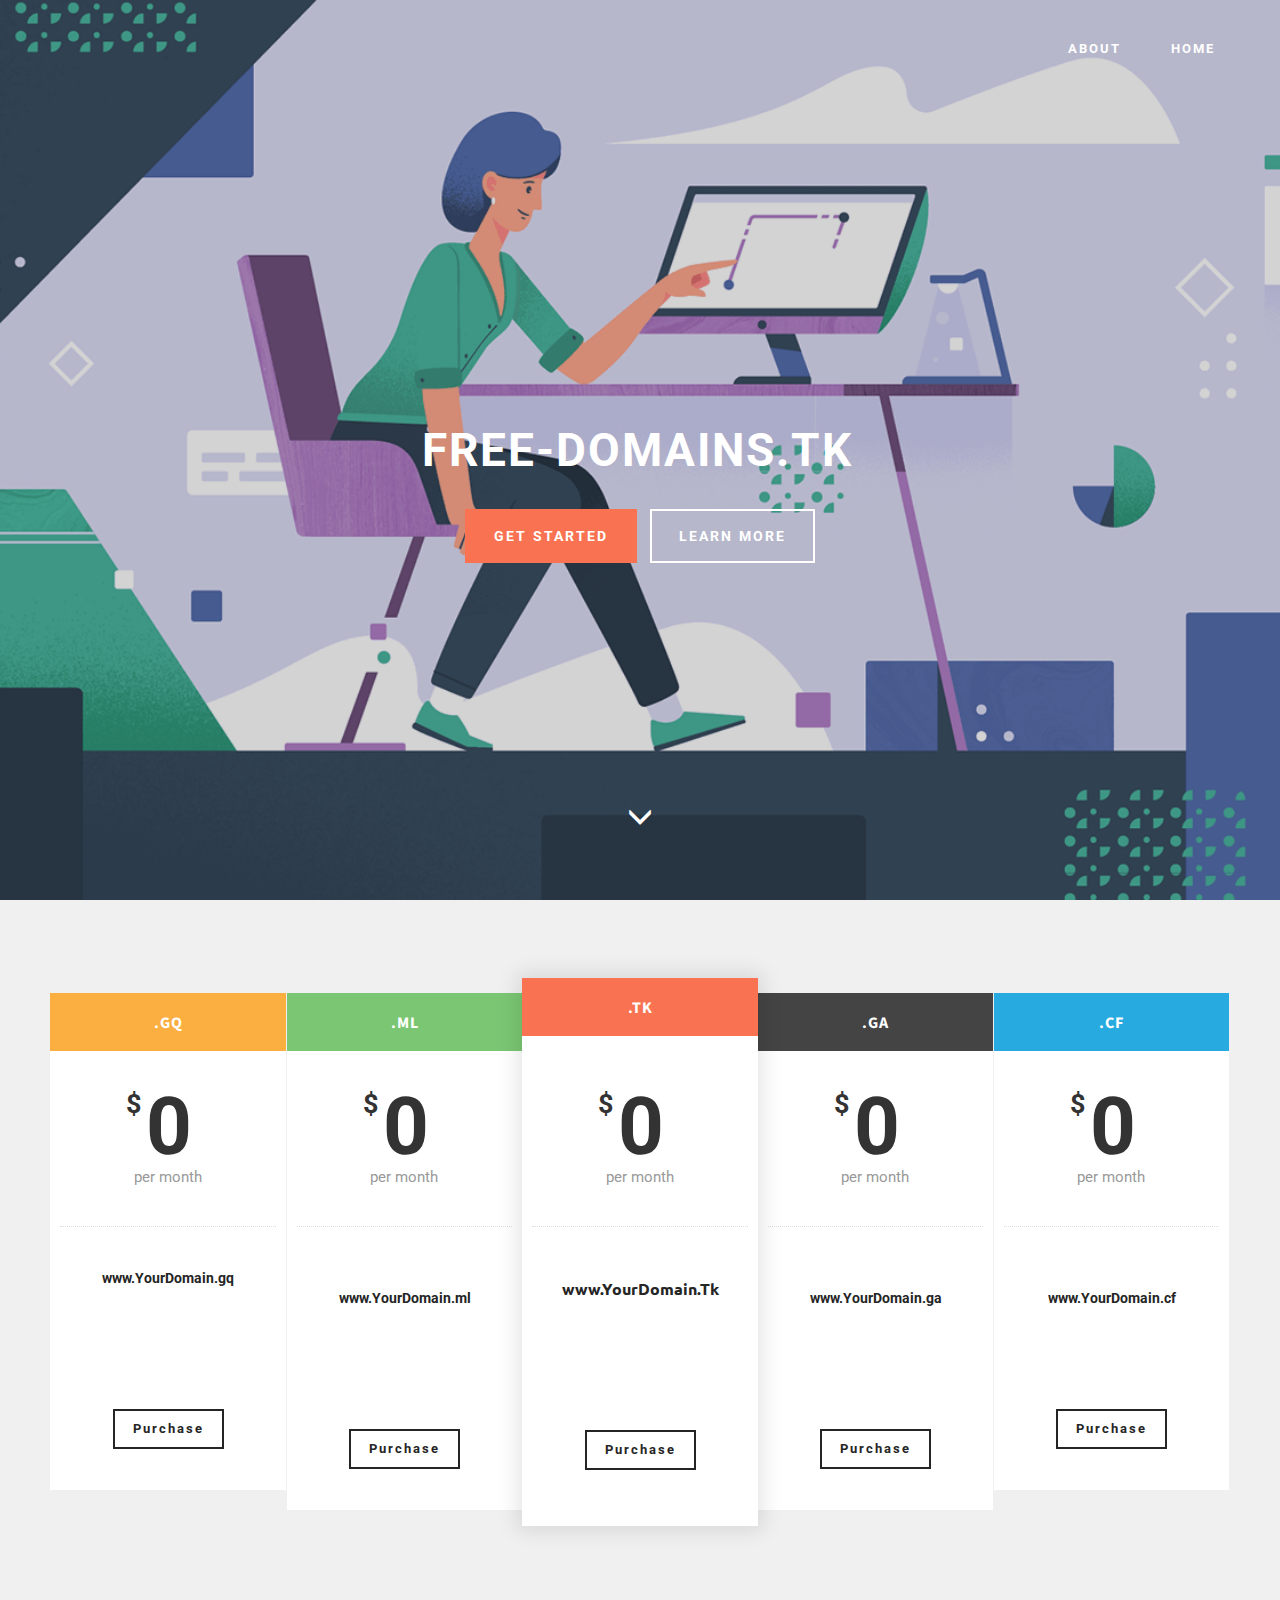
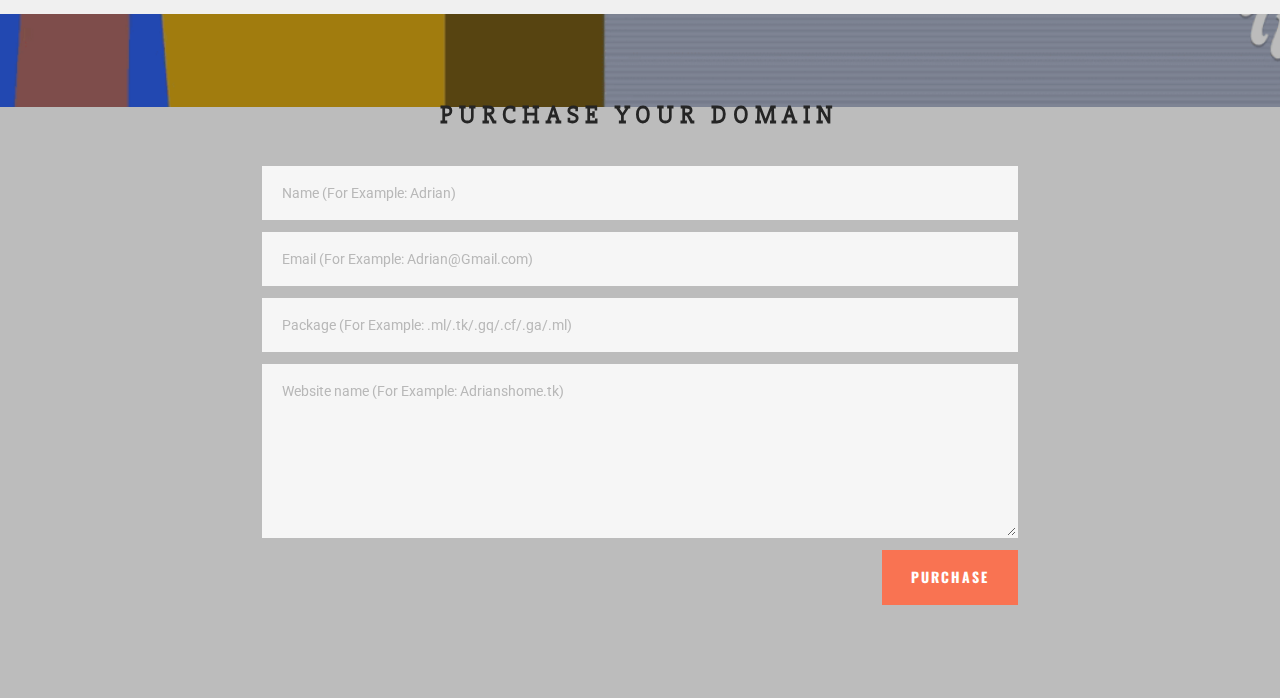
<file: index.html>
<!DOCTYPE html>
<html  >
<head>
  <!-- Site made with Mobirise Website Builder v5.2.0, https://mobirise.com -->
  <meta charset="UTF-8">
  <meta http-equiv="X-UA-Compatible" content="IE=edge">
  <meta name="generator" content="Mobirise v5.2.0, mobirise.com">
  <meta name="viewport" content="width=device-width, initial-scale=1, minimum-scale=1">
  <link rel="shortcut icon" href="assets/images/cropped-frenchy-delish-favicon-128x128.png" type="image/x-icon">
  <meta name="description" content="Create your free Domain Today!">
  
  
  <title>Home</title>
  <link rel="stylesheet" href="https://fonts.googleapis.com/css?family=Roboto:700,400&subset=cyrillic,latin,greek,vietnamese">
  <link rel="stylesheet" href="assets/bootstrap/css/bootstrap.min.css">
  <link rel="stylesheet" href="assets/animatecss/animate.min.css">
  <link rel="stylesheet" href="assets/mobirise/css/style.css">
  <link rel="preload" as="style" href="assets/mobirise/css/mbr-additional.css"><link rel="stylesheet" href="assets/mobirise/css/mbr-additional.css" type="text/css">
  
  
  
  
</head>
<body>
  
  <section class="mbr-navbar mbr-navbar--freeze mbr-navbar--absolute mbr-navbar--transparent mbr-navbar--auto-collapse" id="menu-4" data-rv-view="21">
    <div class="mbr-navbar__section mbr-section">
        <div class="mbr-section__container container">
            <div class="mbr-navbar__container">
                
                <div class="mbr-navbar__hamburger mbr-hamburger"><span class="mbr-hamburger__line"></span></div>
                <div class="mbr-navbar__column mbr-navbar__menu">
                    <nav class="mbr-navbar__menu-box mbr-navbar__menu-box--inline-right">
                        <div class="mbr-navbar__column">
                            <ul class="mbr-navbar__items mbr-navbar__items--right float-left mbr-buttons mbr-buttons--freeze mbr-buttons--right btn-decorator mbr-buttons--active mbr-buttons--only-links"><li class="mbr-navbar__item"><a class="mbr-buttons__link btn text-white" href="about.html">ABOUT</a></li> <li class="mbr-navbar__item"><a class="mbr-buttons__link btn text-white" href="index.html">HOME</a></li></ul>                            
                            
                        </div>
                    </nav>
                </div>
            </div>
        </div>
    </div>
</section>

<section class="mbr-box mbr-section mbr-section--relative mbr-section--fixed-size mbr-section--full-height mbr-section--bg-adapted" id="header1-0" data-rv-view="0" style="background-image: url(assets/images/0-bqjppvar-ohckse4-1400x788.png);">
    <div class="mbr-box__magnet mbr-box__magnet--sm-padding mbr-box__magnet--center-center mbr-after-navbar">
        <div class="mbr-overlay" style="opacity: 0.2; background-color: rgb(34, 34, 34);"></div>
        <div class="mbr-box__container mbr-section__container container">
            <div class="mbr-box mbr-box--stretched"><div class="mbr-box__magnet mbr-box__magnet--center-center">
                <div class="row"><div class=" col-sm-8 col-sm-offset-2">
                    <div class="mbr-hero animated fadeInUp">
                        <h1 class="mbr-hero__text">FREE-DOMAINS.TK</h1>
                        
                    </div>
                    <div class="mbr-buttons btn-inverse mbr-buttons--center"><a class="mbr-buttons__btn btn btn-lg btn-danger animated fadeInUp delay" href="index.html#pricing-table1-1">GET STARTED</a> <a class="mbr-buttons__btn btn btn-lg btn-default animated fadeInUp delay" href="about.html">LEARN MORE</a></div>
                </div></div>
            </div></div>
        </div>
        <div class="mbr-arrow mbr-arrow--floating text-center">
            <div class="mbr-section__container container">
                <a class="mbr-arrow__link" href="#pricing-table1-1"><i class="glyphicon glyphicon-menu-down"></i></a>
            </div>
        </div>
    </div>
</section>

<section class="mbr-section mbr-section--relative mbr-section--fixed-size" id="pricing-table1-1" data-rv-view="3" style="background-color: rgb(240, 240, 240);">
    
    <div class="mbr-section__container mbr-section__container--std-top-padding container" style="padding-top: 93px; margin-bottom: 31px;">
        <div class="row">
            <div class="mbr-plan col-xs-12 mbr-plan--warning mbr-plan--first col-lg-2-4 col-md-4 col-sm-6">
                <div class="mbr-plan__box">
                    <div class="mbr-plan__header">
                        <div class="mbr-header mbr-header--reduce mbr-header--center mbr-header--wysiwyg">
                            <h3 class="mbr-header__text">.GQ</h3>
                        </div>
                    </div>
                    <div class="mbr-plan__number">
                        <div class="mbr-number mbr-number--price">
                            <div class="mbr-number__num">
                                <div class="mbr-number__group">
                                    <sup class="mbr-number__left">$</sup><span class="mbr-number__value">0</span>
                                </div>
                            </div>
                            <div class="mbr-number__caption">per month</div>
                        </div>
                    </div>
                    <div class="mbr-plan__details"><strong>www.YourDomain.gq</strong><div><strong><br><br><br></strong><br><ul><li></li></ul></div></div>
                    <div class="mbr-plan__buttons">
                        <div class="mbr-buttons mbr-buttons--center"><a href="index.html#form1-3" class="mbr-buttons__btn btn btn-wrap btn-xs-lg btn-default">Purchase</a></div>
                    </div>
                </div>
            </div>
            <div class="mbr-plan col-xs-12 mbr-plan--success col-lg-2-4 col-md-4 col-sm-6">
                <div class="mbr-plan__box">
                    <div class="mbr-plan__header">
                        <div class="mbr-header mbr-header--reduce mbr-header--center mbr-header--wysiwyg">
                            <h3 class="mbr-header__text">.ML</h3>
                        </div>
                    </div>
                    <div class="mbr-plan__number">
                        <div class="mbr-number mbr-number--price">
                            <div class="mbr-number__num">
                                <div class="mbr-number__group">
                                    <sup class="mbr-number__left">$</sup><span class="mbr-number__value">0</span>
                                </div>
                            </div>
                            <div class="mbr-number__caption">per month</div>
                        </div>
                    </div>
                    <div class="mbr-plan__details"><strong><br>www.YourDomain.ml<br><br><br><br><br></strong><ul><li></li></ul></div>
                    <div class="mbr-plan__buttons">
                        <div class="mbr-buttons mbr-buttons--center"><a href="index.html#form1-3" class="mbr-buttons__btn btn btn-wrap btn-xs-lg btn-default">Purchase</a></div>
                    </div>
                </div>
            </div>
            <div class="mbr-plan col-xs-12 mbr-plan--danger mbr-plan--favorite col-lg-2-4 col-md-4 col-sm-6">
                <div class="mbr-plan__box">
                    <div class="mbr-plan__header">
                        <div class="mbr-header mbr-header--reduce mbr-header--center mbr-header--wysiwyg">
                            <h3 class="mbr-header__text">.TK</h3>
                        </div>
                    </div>
                    <div class="mbr-plan__number">
                        <div class="mbr-number mbr-number--price">
                            <div class="mbr-number__num">
                                <div class="mbr-number__group">
                                    <sup class="mbr-number__left">$</sup><span class="mbr-number__value">0</span>
                                </div>
                            </div>
                            <div class="mbr-number__caption">per month</div>
                        </div>
                    </div>
                    <div class="mbr-plan__details"><ul><li><strong>www.YourDomain.Tk<br></strong></li><li><br></li><li><br></li></ul></div>
                    <div class="mbr-plan__buttons">
                        <div class="mbr-buttons mbr-buttons--center"><a href="index.html#form1-3" class="mbr-buttons__btn btn btn-wrap btn-xs-lg btn-default">Purchase</a></div>
                    </div>
                </div>
            </div>
            <div class="mbr-plan col-xs-12 col-lg-2-4 col-md-4 col-sm-6 col-lg-offset-0 col-md-offset-2">
                <div class="mbr-plan__box">
                    <div class="mbr-plan__header">
                        <div class="mbr-header mbr-header--reduce mbr-header--center mbr-header--wysiwyg">
                            <h3 class="mbr-header__text">.GA</h3>
                        </div>
                    </div>
                    <div class="mbr-plan__number">
                        <div class="mbr-number mbr-number--price">
                            <div class="mbr-number__num">
                                <div class="mbr-number__group">
                                    <sup class="mbr-number__left">$</sup><span class="mbr-number__value">0</span>
                                </div>
                            </div>
                            <div class="mbr-number__caption">per month</div>
                        </div>
                    </div>
                    <div class="mbr-plan__details"><strong><br>www.YourDomain.ga<br><br><br><br></strong><br><ul><li></li></ul></div>
                    <div class="mbr-plan__buttons">
                        <div class="mbr-buttons mbr-buttons--center"><a href="index.html#form1-3" class="mbr-buttons__btn btn btn-wrap btn-xs-lg btn-default">Purchase</a></div>
                    </div>
                </div>
            </div>
            <div class="mbr-plan col-xs-12 mbr-plan--info mbr-plan--last col-lg-2-4 col-md-4 col-sm-6 col-md-offset-0 col-sm-offset-3">
                <div class="mbr-plan__box">
                    <div class="mbr-plan__header">
                        <div class="mbr-header mbr-header--reduce mbr-header--center mbr-header--wysiwyg">
                            <h3 class="mbr-header__text">.CF</h3>
                        </div>
                    </div>
                    <div class="mbr-plan__number">
                        <div class="mbr-number mbr-number--price">
                            <div class="mbr-number__num">
                                <div class="mbr-number__group">
                                    <sup class="mbr-number__left">$</sup><span class="mbr-number__value">0</span>
                                </div>
                            </div>
                            <div class="mbr-number__caption">per month</div>
                        </div>
                    </div>
                    <div class="mbr-plan__details"><br><strong>www.YourDomain.cf<br><br><br></strong><br><ul><li></li></ul></div>
                    <div class="mbr-plan__buttons">
                        <div class="mbr-buttons mbr-buttons--center"><a href="index.html#form1-3" class="mbr-buttons__btn btn btn-wrap btn-xs-lg btn-default">Purchase</a></div>
                    </div>
                </div>
            </div>
        </div>
    </div>
</section>

<section class="mbr-section mbr-section--relative mbr-section--fixed-size mbr-parallax-background" id="form1-3" data-rv-view="12" style="background-image: url(assets/images/how-to-create-an-explainer-video-1380x773.png);">
    <div class="mbr-overlay" style="opacity: 0.3; background-color: rgb(34, 34, 34);"></div>
    <div class="mbr-section__container mbr-section__container--std-padding container" style="padding-top: 93px; padding-bottom: 93px;">
        <div class="row">
            <div class="col-sm-12">
                <div class="row">
                    <div class="col-sm-8 col-sm-offset-2" data-form-type="formoid">
                        <div class="mbr-header mbr-header--center mbr-header--std-padding">
                            <h2 class="mbr-header__text">PURCHASE YOUR DOMAIN</h2>
                        </div>
                        <div data-form-alert="true">
                            <div class="hide" data-form-alert-success="true">Thanks for purchasing! We will contact you soon!</div>
                        </div>
                        <form action="https://mobirise.com/" method="post" data-form-title="PURCHASE YOUR DOMAIN">
                            <input type="hidden" value="iU/7alJRDAr1eymBympavZqzsg23o0KsNKKo+L3V78B4ERvsXlnQiJc/gBC2QxbKL+T68Bh9J0RNHugT+kCQ7vFXJJtUhtC+oe0l2febSE65zI7Wxuf7nV+LYHe3imhs" data-form-email="true">
                            <div class="form-group">
                                <input type="text" class="form-control" name="name" required="" placeholder="Name (For Example: Adrian)" data-form-field="Name">
                            </div>
                            <div class="form-group">
                                <input type="email" class="form-control" name="email" required="" placeholder="Email (For Example: Adrian@Gmail.com)" data-form-field="Email">
                            </div>
                            <div class="form-group">
                                <input type="tel" class="form-control" name="phone" placeholder="Package (For Example: .ml/.tk/.gq/.cf/.ga/.ml)" data-form-field="Phone">
                            </div>
                            <div class="form-group">
                                <textarea class="form-control" name="message" rows="7" placeholder="Website name (For Example: Adrianshome.tk)" data-form-field="Message"></textarea>
                            </div>
                            <div class="mbr-buttons mbr-buttons--right"><button type="submit" class="mbr-buttons__btn btn btn-lg btn-danger">PURCHASE</button></div>
                        </form>
                    </div>
                </div>
            </div>
        </div>
    </div>
</section>


<script src="assets/web/assets/jquery/jquery.min.js"></script>
  <script src="assets/web/assets/bootstrap3-migrate/bootstrap.min.js"></script>
  <script src="assets/smooth-scroll/smooth-scroll.js"></script>
  <!--[if lte IE 9]>
    <script src="assets/jquery-placeholder/jquery.placeholder.min.js"></script>
  <![endif]-->
  <script src="assets/jarallax/jarallax.js"></script>
  <script src="assets/mobirise/js/script.js"></script>
  <script src="assets/formoid/formoid.min.js"></script>
  
  
  
</body>
</html>
</file>
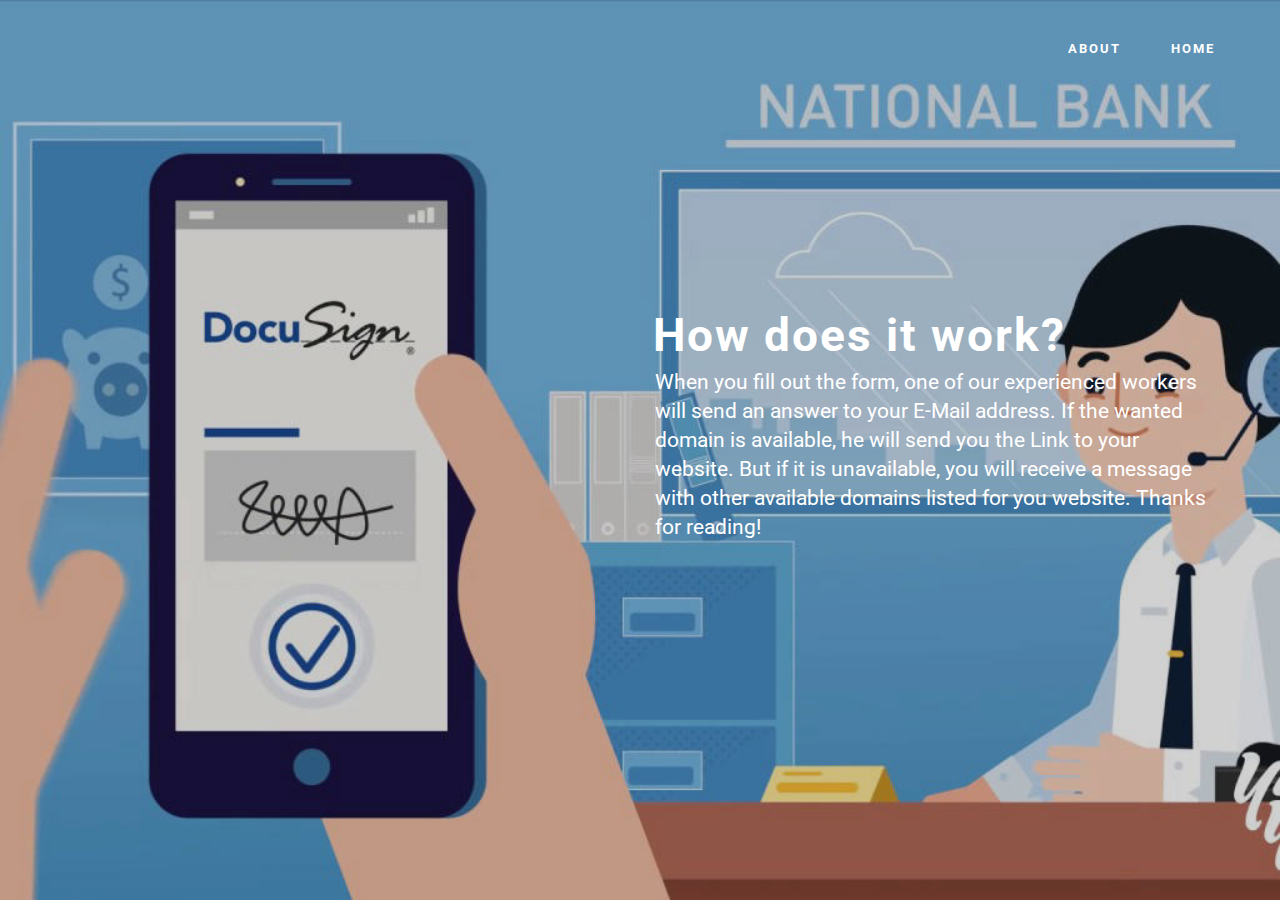
<file: about.html>
<!DOCTYPE html>
<html  >
<head>
  <!-- Site made with Mobirise Website Builder v5.2.0, https://mobirise.com -->
  <meta charset="UTF-8">
  <meta http-equiv="X-UA-Compatible" content="IE=edge">
  <meta name="generator" content="Mobirise v5.2.0, mobirise.com">
  <meta name="viewport" content="width=device-width, initial-scale=1, minimum-scale=1">
  <link rel="shortcut icon" href="assets/images/cropped-frenchy-delish-favicon-128x128.png" type="image/x-icon">
  <meta name="description" content="Information to Free-Domains.tk">
  
  
  <title>About</title>
  <link rel="stylesheet" href="https://fonts.googleapis.com/css?family=Roboto:700,400&subset=cyrillic,latin,greek,vietnamese">
  <link rel="stylesheet" href="assets/bootstrap/css/bootstrap.min.css">
  <link rel="stylesheet" href="assets/animatecss/animate.min.css">
  <link rel="stylesheet" href="assets/mobirise/css/style.css">
  <link rel="preload" as="style" href="assets/mobirise/css/mbr-additional.css"><link rel="stylesheet" href="assets/mobirise/css/mbr-additional.css" type="text/css">
  
  
  
  
</head>
<body>
  
  <section class="mbr-navbar mbr-navbar--freeze mbr-navbar--absolute mbr-navbar--transparent mbr-navbar--auto-collapse" id="menu-5" data-rv-view="23">
    <div class="mbr-navbar__section mbr-section">
        <div class="mbr-section__container container">
            <div class="mbr-navbar__container">
                
                <div class="mbr-navbar__hamburger mbr-hamburger"><span class="mbr-hamburger__line"></span></div>
                <div class="mbr-navbar__column mbr-navbar__menu">
                    <nav class="mbr-navbar__menu-box mbr-navbar__menu-box--inline-right">
                        <div class="mbr-navbar__column">
                            <ul class="mbr-navbar__items mbr-navbar__items--right float-left mbr-buttons mbr-buttons--freeze mbr-buttons--right btn-decorator mbr-buttons--active mbr-buttons--only-links"><li class="mbr-navbar__item"><a class="mbr-buttons__link btn text-white" href="about.html">ABOUT</a></li> <li class="mbr-navbar__item"><a class="mbr-buttons__link btn text-white" href="index.html">HOME</a></li></ul>                            
                            
                        </div>
                    </nav>
                </div>
            </div>
        </div>
    </div>
</section>

<section class="mbr-box mbr-section mbr-section--relative mbr-section--fixed-size mbr-section--full-height mbr-section--bg-adapted mbr-after-navbar" id="header1-7" data-rv-view="26" style="background-image: url(assets/images/maxresdefault-1-1280x720.jpg);">
    <div class="mbr-box__magnet mbr-box__magnet--sm-padding mbr-box__magnet--center-left">
        <div class="mbr-overlay" style="opacity: 0.2; background-color: rgb(34, 34, 34);"></div>
        <div class="mbr-box__container mbr-section__container container">
            <div class="mbr-box mbr-box--stretched"><div class="mbr-box__magnet mbr-box__magnet--center-left">
                <div class="row"><div class=" col-sm-6 col-sm-offset-6">
                    <div class="mbr-hero animated fadeInUp">
                        <h1 class="mbr-hero__text">How does it work?</h1>
                        <p class="mbr-hero__subtext">When you fill out the form, one of our experienced workers will send an answer to your E-Mail address. If the wanted domain is available, he will send you the Link to your website. But if it is unavailable, you will receive a message with other available domains listed for you website. Thanks for reading!</p>
                    </div>
                    
                </div></div>
            </div></div>
        </div>
        
    </div>
</section>


<script src="assets/web/assets/jquery/jquery.min.js"></script>
  <script src="assets/web/assets/bootstrap3-migrate/bootstrap.min.js"></script>
  <script src="assets/smooth-scroll/smooth-scroll.js"></script>
  <script src="assets/mobirise/js/script.js"></script>
  
  
  
</body>
</html>
</file>
<file: assets/mobirise/css/mbr-additional.css>
@import url(https://fonts.googleapis.com/css?family=Ubuntu:400,300,700);
@import url(https://fonts.googleapis.com/css?family=PT+Sans:400,700);
@import url(https://fonts.googleapis.com/css?family=Source+Sans+Pro:400,300,700);
@import url(https://fonts.googleapis.com/css?family=Oswald:400,300,700);
@import url(https://fonts.googleapis.com/css?family=Slabo+27px);





#menu-4 .mbr-brand__name {
  font-size: 16px;
}
#menu-4.mbr-navbar--stuck .mbr-navbar__section {
  background: #efefef;
}
#menu-4 .mbr-navbar__hamburger {
  color: #ffffff;
}
#menu-4 .mbr-brand__name a {
  font-size: 17px;
}
#header1-0 P {
  color: #41a85f;
  text-align: left;
}
#header1-0 H1 {
  color: #ffffff;
}
#pricing-table1-1 UL {
  font-size: 16px;
  font-family: 'Ubuntu', sans-serif;
}
#pricing-table1-1 DIV {
  text-align: center;
}
#pricing-table1-1 .mbr-plan__details B {
  font-family: 'PT Sans', sans-serif;
}
#pricing-table1-1 H3 {
  font-family: 'Source Sans Pro', sans-serif;
}
#form1-3 .btn {
  font-family: 'Oswald', sans-serif;
}
#form1-3 .mbr-header__text {
  font-family: 'Slabo 27px', serif;
}
#menu-5 .mbr-brand__name {
  font-size: 16px;
}
#menu-5.mbr-navbar--stuck .mbr-navbar__section {
  background: #efefef;
}
#menu-5 .mbr-navbar__hamburger {
  color: #ffffff;
}
#menu-5 .mbr-brand__name a {
  font-size: 17px;
}
</file>
<file: assets/mobirise/css/style.css>
.is-builder .animated {
  -webkit-animation-name: none !important;
  animation-name: none !important;
}
html {
  position: relative;
  min-height: 100%;
}
.mbr-embedded-video {
  position: relative;
}
.mbr-background-video,
.mbr-background-video-preview {
  bottom: 0;
  left: 0;
  overflow: hidden;
  position: absolute;
  right: 0;
  top: 0;
}
.mbr-parallax-background,
.mbr-background {
  background-attachment: fixed !important;
  background-position: 50% 0;
  background-repeat: no-repeat;
  background-size: cover !important;
}
.mbr-hidden-scrollbar .mbr-parallax-background {
  background-size: auto 130%;
}
.mobile .mbr-parallax-background {
  background-attachment: scroll !important;
}
.mbr-background {
  background-attachment: scroll !important;
}
.mbr-navbar {
  position: relative;
  width: 100%;
}
.mbr-navbar:before {
  content: "";
  display: block;
}
.mbr-navbar__brand-link:after,
.mbr-navbar__brand-img {
  max-height: 74px;
  height: 100%;
}
.mbr-navbar:before,
.mbr-navbar__container {
  height: 98px;
}
.mbr-navbar--ss .mbr-navbar__brand-link:after,
.mbr-navbar--ss .mbr-navbar__brand-img {
  height: 74px;
}
.mbr-navbar--ss:before,
.mbr-navbar--ss .mbr-navbar__container {
  height: 98px;
}
.mbr-navbar--xs .mbr-navbar__brand-link:after,
.mbr-navbar--xs .mbr-navbar__brand-img {
  height: 32px;
}
.mbr-navbar--xs:before,
.mbr-navbar--xs .mbr-navbar__container {
  height: 56px;
}
.mbr-navbar--s .mbr-navbar__brand-link:after,
.mbr-navbar--s .mbr-navbar__brand-img {
  height: 48px;
}
.mbr-navbar--s:before,
.mbr-navbar--s .mbr-navbar__container {
  height: 72px;
}
.mbr-navbar--m .mbr-navbar__brand-link:after,
.mbr-navbar--m .mbr-navbar__brand-img {
  height: 64px;
}
.mbr-navbar--m:before,
.mbr-navbar--m .mbr-navbar__container {
  height: 88px;
}
.mbr-navbar--l .mbr-navbar__brand-link:after,
.mbr-navbar--l .mbr-navbar__brand-img {
  height: 96px;
}
.mbr-navbar--l:before,
.mbr-navbar--l .mbr-navbar__container {
  height: 120px;
}
.mbr-navbar--xl .mbr-navbar__brand-link:after,
.mbr-navbar--xl .mbr-navbar__brand-img {
  height: 128px;
}
.mbr-navbar--xl:before,
.mbr-navbar--xl .mbr-navbar__container {
  height: 152px;
}
.mbr-navbar--short .mbr-navbar__brand-link:after,
.mbr-navbar--short .mbr-navbar__brand-img {
  height: 40px;
}
.mbr-navbar--short .mbr-brand__logo .mbr-iconfont{
  font-size: 40px;
}
.mbr-navbar--short:before,
.mbr-navbar--short .mbr-navbar__container {
  height: 64px;
}
.mbr-navbar--short .mbr-navbar__container {
  padding: 12px 0;
}
@media (max-width: 767px) {
  .mbr-navbar--short .mbr-navbar__brand-link:after,
  .mbr-navbar--short .mbr-navbar__brand-img {
    height: 31px;
  }
  .mbr-navbar--short:before,
  .mbr-navbar--short .mbr-navbar__container {
    height: 45px;
  }
  .mbr-navbar--short .mbr-navbar__container {
    padding: 7px 0;
  }
}
.mbr-navbar__brand-img {
  position: relative;
}
.mbr-navbar__brand-img,
.mbr-navbar__container,
.mbr-navbar__section {
  -webkit-transition: all 300ms ease-in-out 0s;
  -o-transition: all 300ms ease-in-out 0s;
  transition: all 300ms ease-in-out 0s;
}
.mbr-navbar__section {
  background: #2c2c2c;
  height: auto;
  position: absolute;
  top: 0;
  width: 100%;
  z-index: 1000;
}
.mbr-navbar__container {
  display: table;
  padding: 12px 0;
  width: 100%;
}
.mbr-navbar__menu-box {
  display: table;
  width: 100%;
}
.mbr-navbar__menu-box--inline-left,
.mbr-navbar__menu-box--inline-center,
.mbr-navbar__menu-box--inline-right {
  display: block;
  text-align: left;
}
.mbr-navbar__menu-box--inline-center {
  text-align: center;
}
.mbr-navbar__menu-box--inline-right {
  text-align: right;
}
.mbr-navbar__column {
  display: table-cell;
  vertical-align: middle;
}
.mbr-navbar__column--xxs {
  width: 1%;
}
.mbr-navbar__column--xs {
  width: 10%;
}
.mbr-navbar__column--s {
  width: 20%;
}
.mbr-navbar__column--m {
  width: 30%;
}
.mbr-navbar__column--l {
  width: 40%;
}
.mbr-navbar__column--xl {
  width: 50%;
}
.mbr-navbar__menu-box--inline-left .mbr-navbar__column,
.mbr-navbar__menu-box--inline-center .mbr-navbar__column,
.mbr-navbar__menu-box--inline-right .mbr-navbar__column {
  display: inline-block;
}
.mbr-navbar__items {
  float: left;
  padding-left: 0px;
  position: relative;
  left: -20px;
}
.mbr-navbar__items--right {
  float: right;
  left: 0;
}
.float-left {
  float: left;
}
.mbr-navbar__item {
  display: block;
  float: left;
  position: relative;
}
.mbr-navbar__hamburger {
  display: none;
  margin-top: -11px;
  position: absolute;
  right: 0;
  top: 50%;
  z-index: 10000;
}
.mbr-navbar--collapsed .mbr-navbar__container {
  position: relative;
}
.mbr-navbar--collapsed .mbr-navbar__column {
  display: block;
  width: 100%;
}
.mbr-navbar--collapsed .mbr-navbar__items--right {
  padding-top: 13px;
}
.mbr-navbar--collapsed .mbr-navbar__menu {
  background: rgba(0, 0, 0, 0.9);
  display: none;
  height: 100%;
  left: 0;
  position: fixed;
  top: 0;
  width: 100%;
  z-index: 9999;
}
.mbr-navbar--collapsed .mbr-navbar__menu-box {
  display: table-cell;
  vertical-align: middle;
}
.mbr-navbar--collapsed .mbr-navbar__items {
  float: none;
}
.mbr-navbar--collapsed .mbr-navbar__item {
  float: none;
}
.mbr-navbar--collapsed .mbr-navbar__hamburger {
  display: block;
}
.mbr-navbar--collapsed.mbr-navbar--open .mbr-navbar__menu {
  display: table;
}
.mbr-navbar--collapsed.mbr-navbar--open:not(.mbr-navbar--sticky) .mbr-navbar__section {
  background: none;
  position: fixed;
}
.mbr-navbar--collapsed.mbr-navbar--open .mbr-navbar__brand {
  visibility: hidden;
}
.mbr-navbar--collapsed.mbr-navbar--sticky.mbr-navbar--open .mbr-navbar__brand {
  visibility: visible;
}
.mbr-navbar--collapsed.mbr-navbar--open .mbr-navbar__brand-img,
.mbr-navbar--collapsed.mbr-navbar--open .mbr-navbar__container {
  -webkit-transition: none;
  -o-transition: none;
  transition: none;
}
.mbr-navbar--freeze.mbr-navbar--collapsed.mbr-navbar--open .mbr-navbar__hamburger,
.mbr-navbar--freeze.mbr-navbar--collapsed.mbr-navbar--open .mbr-navbar__hamburger:hover {
  color: #fff !important;
}
.mbr-navbar--sticky .mbr-navbar__section {
  position: fixed;
}
.mbr-navbar--absolute {
  position: absolute;
}
/* fix for popup menu conflict */
@media (max-width: 480px) {
  .mbr-navbar--absolute.mbr-navbar[id^=menu-] {
    position: absolute;
  }
}
.mbr-navbar--transparent .mbr-navbar__section {
  background: none;
}
.mbr-navbar--stuck .mbr-navbar__section,
.mbr-navbar--relative .mbr-navbar__section {
  background: #2c2c2c;
}
@media (max-width: 991px) {
  .mbr-navbar--auto-collapse .mbr-navbar__container {
    position: relative;
  }
  .mbr-navbar--auto-collapse .mbr-navbar__column {
    display: block;
    width: 100%;
  }
  .mbr-navbar__column {
    max-height: 100vh;
    overflow-x: hidden;
    overflow-y:auto;
  }
  .mbr-navbar__column::-webkit-scrollbar {
    display:none;
  }
  .mbr-navbar--auto-collapse .mbr-navbar__items--right {
    padding-top: 13px;
  }
  .mbr-navbar--auto-collapse .mbr-navbar__menu {
    background: rgba(0, 0, 0, 0.9);
    display: none;
    height: 100%;
    left: 0;
    position: fixed;
    top: 0;
    width: 100%;
    z-index: 9999;
  }
  .mbr-navbar--auto-collapse .mbr-navbar__menu-box {
    display: table-cell;
    vertical-align: middle;
  }
  .mbr-navbar--auto-collapse .mbr-navbar__items {
    float: none;
  }
  .mbr-navbar--auto-collapse .mbr-navbar__item {
    float: none;
  }
  .mbr-navbar--auto-collapse .mbr-navbar__hamburger {
    display: block;
  }
  .mbr-navbar--auto-collapse.mbr-navbar--open .mbr-navbar__menu {
    display: table;
  }
  .mbr-navbar--auto-collapse.mbr-navbar--open:not(.mbr-navbar--sticky) .mbr-navbar__section {
    background: none;
    position: fixed;
  }
  .mbr-navbar--auto-collapse.mbr-navbar--open .mbr-navbar__brand {
    visibility: hidden;
  }
  .mbr-navbar--auto-collapse.mbr-navbar--sticky.mbr-navbar--open .mbr-navbar__brand {
    visibility: visible;
  }
  .mbr-navbar--auto-collapse.mbr-navbar--open .mbr-navbar__brand-img,
  .mbr-navbar--auto-collapse.mbr-navbar--open .mbr-navbar__container {
    -webkit-transition: none;
    -o-transition: none;
    transition: none;
  }
}
.mbr-after-navbar:before {
  content: "";
  display: block;
  height: 98px;
}
.mbr-hamburger {
  cursor: pointer;
  height: 23px;
  width: 30px;
}
.mbr-hamburger:focus {
  outline: none;
}
.mbr-hamburger__line,
.mbr-hamburger__line:before,
.mbr-hamburger__line:after {
  content: "";
  position: absolute;
  display: block;
  height: 1px;
  cursor: pointer;
}
.mbr-hamburger__line,
.mbr-hamburger__line:before,
.mbr-hamburger__line:after {
  width: 30px;
  border-bottom: 5px solid;
  top: 9px;
}
.mbr-hamburger__line:before {
  top: -9px;
}
.mbr-hamburger__line:after {
  top: 9px;
}
.mbr-hamburger__line,
.mbr-hamburger__line:before,
.mbr-hamburger__line:after {
  -webkit-transition: all 300ms ease-in-out;
  transition: all 300ms ease-in-out;
}
.mbr-hamburger--open .mbr-hamburger__line {
  border-color: transparent;
}
.mbr-hamburger--open .mbr-hamburger__line:before,
.mbr-hamburger--open .mbr-hamburger__line:after {
  top: 0;
}
.mbr-hamburger--open .mbr-hamburger__line:before {
  -ms-transform: rotate(45deg);
  -webkit-transform: rotate(45deg);
  transform: rotate(45deg);
}
.mbr-hamburger--open .mbr-hamburger__line:after {
  top: 10px;
  -ms-transform: translatey(-10px) rotate(-45deg);
  -webkit-transform: translatey(-10px) rotate(-45deg);
  transform: translatey(-10px) rotate(-45deg);
}
@media (max-width: 767px) {
  .mbr-hamburger {
    height: 23px;
    width: 27px;
  }
  .mbr-hamburger__line,
  .mbr-hamburger__line:before,
  .mbr-hamburger__line:after {
    width: 27px;
    border-bottom: 4px solid;
    top: 9px;
  }
  .mbr-hamburger__line:before {
    top: -9px;
  }
  .mbr-hamburger__line:after {
    top: 9px;
  }
}

.navbar-dropdown .hamburger-icon {
  content: "";
  width: 16px;
  -webkit-box-shadow: 0 -6px 0 1px,0 0 0 1px,0 6px 0 1px;
  -moz-box-shadow: 0 -6px 0 1px,0 0 0 1px,0 6px 0 1px;
  box-shadow: 0 -6px 0 1px,0 0 0 1px,0 6px 0 1px;
}

.mbr-brand {
  display: block;
  float: left;
  position: relative;
}
.mbr-brand,
.mbr-brand:hover {
  text-decoration: none;
}
.mbr-brand__name {
  display: block;
  font-weight: bold;
  margin-top: 5px;
  text-align: center;
}
.mbr-brand__name,
.mbr-brand__name:hover {
  text-decoration: none;
}
.mbr-brand--inline {
  display: table;
}
.mbr-brand--inline:after {
  content: "";
  display: table-cell;
  width: 1px;
}
.mbr-brand--inline .mbr-brand__logo,
.mbr-brand--inline .mbr-brand__name {
  display: table-cell;
  vertical-align: middle;
}
.mbr-brand--inline .mbr-brand__logo {
  padding-right: 10px;
}
.mbr-brand--inline .mbr-brand__name {
  margin: 0;
  text-align: left;
}
.mbr-form {
  display: table;
  margin-top: -13px;
  position: relative;
  top: 14px;
  /* width: 100%; */
}
.mbr-form__left,
.mbr-form__right {
  display: table-cell;
  vertical-align: top;
}
.mbr-form__left {
  padding-right: 3px;
}
.mbr-form__right {
  width: 1px;
}
@media (max-width: 530px) {
  .mbr-form {
    display: block;
    margin-top: -27px;
    position: relative;
    top: 26px;
  }
  .mbr-form__left,
  .mbr-form__right {
    display: block;
  }
  .mbr-form__left {
    margin-bottom: 12px;
    padding-right: 0;
  }
  .mbr-form__right {
    width: 100%;
  }
}
.mbr-section {
  padding: 0 20px;
}
.mbr-section--no-padding {
  padding: 0;
}
.mbr-section--relative {
  position: relative;
}
.mbr-section--fixed-size {
  overflow: hidden;
}
.mbr-section--full-height {
  height: 100vh;
}
.mbr-section--full-height.mbr-after-navbar:before {
  display: none;
}
.mbr-section--bg-adapted {
  background-attachment: scroll;
  background-position: 50% 0;
  background-repeat: no-repeat;
  background-size: cover;
}
.mbr-section--gray {
  background-color: #444444;
}
.mbr-section--light-gray {
  background-color: #f0f0f0;
}
.mbr-section--dark-gray {
  background-color: #3c3c3c;
}
.mbr-section__container {
  padding: 0;
  position: relative;
  z-index: 3;
}
.mbr-section__container--center {
  text-align: center;
}
.mbr-section__container--std-padding {
  padding: 93px 0;
}
.mbr-section__container--std-top-padding {
  padding-top: 93px;
}
.mbr-section__container--std-bot-padding {
  padding-bottom: 93px;
}
.mbr-section__container--sm-padding {
  padding: 41px 0;
}
.mbr-section__container--sm-top-padding {
  padding-top: 41px;
}
.mbr-section__container--sm-bot-padding {
  padding-bottom: 41px;
}
.mbr-section__container--isolated {
  padding-bottom: 93px;
  padding-top: 93px;
}
.mbr-section__container--first {
  padding-top: 93px;
  padding-bottom: 41px;
}
.mbr-section__container--middle {
  padding-bottom: 41px;
}
.mbr-section__container--last {
  padding-bottom: 93px;
}
.mbr-section__row {
  margin-left: -24px;
  margin-right: -24px;
}
.mbr-section__col {
  overflow: hidden;
  padding-left: 24px;
  padding-right: 24px;
}
.mbr-section__left {
  padding-right: 40px;
}
.mbr-section__right {
  padding-left: 15px;
}
.mbr-section__header {
  line-height: 1.5em;
  margin: -10px 0 0;
  text-align: center;
}
@media (min-width: 768px) {
  .mbr-section--short-paddings .mbr-section__container--std-padding {
    padding: 59px 0;
  }
  .mbr-section--short-paddings .mbr-section__container--std-top-padding {
    padding-top: 59px;
  }
  .mbr-section--short-paddings .mbr-section__container--std-bot-padding {
    padding-bottom: 59px;
  }
  .mbr-section--short-paddings .mbr-section__container--sm-padding {
    padding: 41px 0;
  }
  .mbr-section--short-paddings .mbr-section__container--sm-top-padding {
    padding-top: 41px;
  }
  .mbr-section--short-paddings .mbr-section__container--sm-bot-padding {
    padding-bottom: 41px;
  }
  .mbr-section--short-paddings .mbr-section__container--isolated {
    padding-bottom: 59px;
    padding-top: 59px;
  }
  .mbr-section--short-paddings .mbr-section__container--first {
    padding-top: 59px;
    padding-bottom: 41px;
  }
  .mbr-section--short-paddings .mbr-section__container--middle {
    padding-bottom: 41px;
  }
  .mbr-section--short-paddings .mbr-section__container--last {
    padding-bottom: 59px;
  }
}
@media (max-width: 767px) {
  .mbr-section__left {
    padding-right: 15px;
  }
  .mbr-section__right {
    padding-left: 15px;
    padding-top: 51px;
  }
}
.mbr-arrow {
  bottom: 71px;
  left: 0;
  line-height: 1px;
  padding: 0 20px;
  position: absolute;
  width: 100%;
  z-index: 3;
}
.mbr-arrow__link {
  display: inline-block;
  font-size: 26px;
}
.mbr-arrow__link,
.mbr-arrow__link:hover,
.mbr-arrow__link:focus {
  color: #fff;
}
.mbr-arrow--floating .mbr-arrow__link {
  -webkit-animation: floating-arrow 1.6s infinite ease-in-out 0s;
  -o-animation: floating-arrow 1.6s infinite ease-in-out 0s;
  animation: floating-arrow 1.6s infinite ease-in-out 0s;
}
@-webkit-keyframes floating-arrow {
  from {
    -webkit-transform: translateY(0);
    transform: translateY(0);
  }
  65% {
    -webkit-transform: translateY(11px);
    transform: translateY(11px);
  }
  to {
    -webkit-transform: translateY(0);
    transform: translateY(0);
  }
}
@-o-keyframes floating-arrow {
  from {
    -webkit-transform: translateY(0);
    transform: translateY(0);
  }
  65% {
    -webkit-transform: translateY(11px);
    transform: translateY(11px);
  }
  to {
    -webkit-transform: translateY(0);
    transform: translateY(0);
  }
}
@keyframes floating-arrow {
  from {
    -webkit-transform: translateY(0);
    transform: translateY(0);
  }
  65% {
    -webkit-transform: translateY(11px);
    transform: translateY(11px);
  }
  to {
    -webkit-transform: translateY(0);
    transform: translateY(0);
  }
}
.mbr-arrow--dark .mbr-arrow__link,
.mbr-arrow--dark .mbr-arrow__link:hover,
.mbr-arrow--dark .mbr-arrow__link:focus {
  color: #252525;
}
@media (max-width: 767px) {
  .mbr-arrow {
    bottom: 41px;
  }
}
@media (max-width: 320px) {
  .mbr-arrow {
    bottom: 21px;
    text-align: center;
  }
}
@media all and (device-width: 320px) and (device-height: 568px) and (orientation: portrait) {
  .mbr-arrow {
    bottom: 31px;
  }
}
.mbr-box {
  display: table;
  width: 100%;
}
.mbr-box--fixed {
  table-layout: fixed;
}
.mbr-box--stretched {
  height: 100%;
}
.mbr-box__magnet {
  display: table-cell;
  float: none;
  height: 100%;
  margin-bottom: 0;
  margin-top: 0;
  text-align: center;
  vertical-align: middle;
}
.mbr-box__magnet--sm-padding {
  padding: 41px 0;
}
.mbr-box__magnet--top-left,
.mbr-box__magnet--top-center,
.mbr-box__magnet--top-right {
  vertical-align: top;
}
.mbr-box__magnet--bottom-left,
.mbr-box__magnet--bottom-center,
.mbr-box__magnet--bottom-right {
  vertical-align: bottom;
}
.mbr-box__magnet--top-left,
.mbr-box__magnet--center-left,
.mbr-box__magnet--bottom-left {
  text-align: left;
}
.mbr-box__magnet--top-right,
.mbr-box__magnet--center-right,
.mbr-box__magnet--bottom-right {
  text-align: right;
}
.mbr-box__container {
  height: 50%;
}
@media (max-width: 767px) {
  .mbr-box__container {
    height: 100%;
  }
  .mbr-box--adapted {
    display: block;
  }
  .mbr-box--adapted > .mbr-box__magnet {
    display: block;
    height: auto;
  }
}
.mbr-overlay {
  background: #222;
  bottom: 0;
  left: 0;
  position: absolute;
  right: 0;
  top: 0;
  z-index: 2;
}
.mbr-google-map__marker {
  color: #252525;
  display: none;
  margin: 0;
}
.mbr-google-map--loaded .mbr-google-map__marker {
  display: block;
}
.mbr-hero {
  color: #fff;
  position: relative;
}
.mbr-hero__text {
  font-size: 46px;
  font-weight: bold;
  left: -2px;
  letter-spacing: 2px;
  line-height: 50px;
  margin: -18px 0 1px 0;
  padding-bottom: 41px;
  position: relative;
  top: 8px;
}
.mbr-hero__subtext {
  font-size: 21px;
  line-height: 29px;
  margin: -32px 0 3px 0;
  padding: 0 0 41px 0;
  position: relative;
  top: 6px;
}
.mbr-figure {
  display: inline-block;
  /*line-height: 1px;*/
  margin: 0;
  max-width: 100%;
  overflow: hidden;
  position: relative;
}
.mbr-figure--no-bg {
  background: none;
}
.mbr-figure--full-width {
  display: block;
  width: 100%;
}
.mbr-figure.mbr-after-navbar:before {
  display: none;
}
.mbr-figure--full-width iframe,
.mbr-figure--full-width .mbr-figure__img,
.mbr-figure--full-width .mbr-figure__map {
  width: 100%;
}
.mbr-figure iframe,
.mbr-figure__img,
.mbr-figure__map {
  max-width: 100%;
}
@-webkit-keyframes mapCircleLoading {
  from {
    -webkit-transform: rotate(0deg);
  }
  to {
    -webkit-transform: rotate(359deg);
  }
}
@keyframes mapCircleLoading {
  from {
    transform: rotate(0deg);
  }
  to {
    transform: rotate(359deg);
  }
}
.mbr-figure__map {
  height: 400px;
  position: relative;
}
.mbr-figure__map--short {
  height: 300px;
}
.mbr-figure__map iframe {
  height: 100%;
  width: 100%;
}
.mbr-figure__map [data-state-details] {
  color: #6b6763;
  font-family: "Roboto", Helvetica, Arial, sans-serif;
  height: 1.5em;
  margin-top: -0.75em;
  padding-left: 20px;
  padding-right: 20px;
  position: absolute;
  text-align: center;
  top: 50%;
  width: 100%;
}
.mbr-figure__map[data-state] {
  background: #e9e5dc;
}
.mbr-figure__map[data-state="loading"] [data-state-details] {
  display: none;
}
.mbr-figure__map[data-state="loading"]::after {
  content: "";
  -webkit-animation: mapCircleLoading .6s infinite linear;
  animation: mapCircleLoading .6s infinite linear;
  border-radius: 50%;
  border: 6px rgba(255, 255, 255, 0.35) solid;
  border-top-color: #fff;
  height: 40px;
  left: 50%;
  margin-left: -20px;
  margin-top: -20px;
  position: absolute;
  top: 50%;
  width: 40px;
}
.mbr-figure__caption {
  background: rgba(0, 0, 0, 0.5);
  bottom: 0;
  color: #fff;
  display: block;
  font-size: 17px;
  left: 0;
  line-height: 1.3em;
  min-height: 53px;
  padding: 17px 20px;
  position: absolute;
  text-align: left;
  width: 100%;
}
.mbr-figure__caption--no-padding {
  padding: 17px 0;
}
.mbr-figure--wysiwyg .mbr-figure__caption a,
.mbr-figure--wysiwyg .mbr-figure__caption a:hover {
  color: inherit;
  text-decoration: underline;
}
.mbr-figure--caption-inside-top .mbr-figure__caption {
  bottom: auto;
  top: 0;
}
.mbr-figure--caption-outside-top .mbr-figure__caption,
.mbr-figure--caption-outside-bottom .mbr-figure__caption {
  background: none;
  position: relative;
}
.mbr-figure--no-bg.mbr-figure--caption-outside-top .mbr-figure__caption,
.mbr-figure--no-bg.mbr-figure--caption-outside-bottom .mbr-figure__caption {
  color: #252525;
}
.mbr-figure--no-bg.mbr-figure--caption-outside-top .mbr-figure__caption {
  margin-top: -3px;
  padding-top: 0;
}
.mbr-figure--no-bg.mbr-figure--caption-outside-bottom .mbr-figure__caption {
  margin-top: -2px;
  padding-bottom: 0;
  top: 2px;
}
.mbr-figure__caption--std-grid {
  background: none;
  z-index: 2;
  overflow: hidden;
}
.mbr-figure__caption--std-grid:before {
  bottom: 0;
  content: "";
  position: absolute;
  top: 0;
  width: 200%;
  z-index: -1;
  margin-left: -50%;
}
.mbr-figure--caption-inside-top .mbr-figure__caption--std-grid:before,
.mbr-figure--caption-inside-bottom .mbr-figure__caption--std-grid:before {
  background: rgba(0, 0, 0, 0.6);
}
.mbr-figure__caption-small {
  color: #ccc;
  display: block;
  font-size: 14px;
  line-height: 1.3em;
}
.mbr-figure--no-bg.mbr-figure--caption-outside-top .mbr-figure__caption-small,
.mbr-figure--no-bg.mbr-figure--caption-outside-bottom .mbr-figure__caption-small {
  color: #777;
}
@media (max-width: 767px) {
  .mbr-figure--adapted {
    display: block;
    width: 100%;
  }
  .mbr-figure--adapted iframe,
  .mbr-figure--adapted .mbr-figure__img,
  .mbr-figure--adapted .mbr-figure__map {
    width: 100%;
  }
  .mbr-figure--caption-inside-top .mbr-figure__caption,
  .mbr-figure--caption-inside-bottom .mbr-figure__caption {
    background: none;
    position: relative;
  }
  .mbr-figure--caption-inside-top .mbr-figure__caption--std-grid:before,
  .mbr-figure--caption-inside-bottom .mbr-figure__caption--std-grid:before {
    display: none;
  }
}
.mbr-reviews {
  list-style: none;
  margin: 0 -15px;
  padding: 3px 0 0 0;
}
.mbr-reviews__item {
  position: relative;
  margin-top: 39px;
}
.mbr-reviews__text {
  background: #fafafa;
  border-radius: 3px;
  border: 1px solid #ededed;
  color: #777;
  font-size: 16px;
  line-height: 26px;
  padding: 20px;
  position: relative;
}
.mbr-reviews__text:before {
  -webkit-transform: rotate(45deg);
  -ms-transform: rotate(45deg);
  -o-transform: rotate(45deg);
  transform: rotate(45deg);
  width: 14px;
  height: 14px;
  background-color: #fafafa;
  border-color: #ededed;
  border-style: none solid solid none;
  border-width: 0 1px 1px 0;
  bottom: -8px;
  content: "";
  display: block;
  left: 50px;
  position: absolute;
}
.mbr-reviews__p {
  margin: 0;
}
.mbr-reviews__author {
  margin-top: 30px;
  padding-left: 102px;
  position: relative;
}
.mbr-reviews__author--short {
  margin-top: 27px;
  padding-left: 32px;
}
.mbr-reviews__author-img {
  width: 50px;
  height: 50px;
  border-radius: 50%;
  left: 33px;
  position: absolute;
  top: 0;
}
.mbr-reviews__author-name {
  color: #777;
  font-size: 14px;
  font-weight: bold;
  position: relative;
  top: -3px;
}
.mbr-reviews__author-bio {
  color: #999;
  font-size: 12px;
}
@media (max-width: 767px) {
  .mbr-reviews__author {
    padding-bottom: 32px;
  }
  .mbr-reviews__author--short {
    padding-bottom: 1px;
  }
}
@media (min-width: 768px) and (max-width: 991px) {
  .mbr-reviews__item:nth-of-type(2n+1) {
    clear: left;
  }
}
@media (min-width: 992px) {
  .mbr-reviews__item:nth-of-type(3n+1) {
    clear: left;
  }
}
@media (max-width: 991px) {
  .mbr-header--reduce .mbr-header__text {
    padding-top: 1em;
    margin-top: -1em;
  }
}
.mbr-header {
  margin-top: -20px;
  padding: 0;
  position: relative;
  text-align: left;
  top: 10px;
}
.mbr-header--std-padding {
  padding-bottom: 41px;
}
.mbr-header--center {
  text-align: center;
}
.mbr-header__text {
  display: block;
  font-size: 25px;
  font-weight: bold;
  letter-spacing: 6px;
  line-height: 1.5em;
  margin: 0;
}
.mbr-header__subtext {
  color: #777;
  font-size: 14px;
  font-style: italic;
  letter-spacing: 1px;
  margin: 8px 0 7px 0;
}
.mbr-header--inline {
  margin-top: 0;
  padding: 41px 0 28px 0;
  top: 0;
}
.mbr-header--inline .mbr-header__text {
  letter-spacing: 4px;
  line-height: 1em;
  margin: 15px 0 0 0;
}
@media (max-width: 767px) {
  .mbr-header--inline {
    padding: 47px 0 38px 0;
  }
  .mbr-header--inline .mbr-header__text {
    display: block;
    margin: 0 0 38px 0;
  }
  .mbr-header--auto-align .mbr-header__text,
  .mbr-header--auto-align .mbr-header__subtext {
    left: 0;
    text-align: center !important;
  }
}
@media (min-width: 768px) {
  .mbr-header--reduce {
    margin-top: -5px;
    top: 2px;
  }
  .mbr-header--reduce .mbr-header__text {
    font-size: 16px;
    letter-spacing: 1px;
    line-height: 1.1em;
    padding-top: 0.4em;
    margin-top: -0.4em;
  }
}
.mbr-social-icons__icon {
  -webkit-transition: all 0.2s ease-in-out 0s;
  -o-transition: all 0.2s ease-in-out 0s;
  transition: all 0.2s ease-in-out 0s;
  color: #fff;
  cursor: pointer;
  display: inline-block;
  font-size: 29px;
  height: 56px;
  line-height: 61px;
  margin: 0 10px 13px 0;
  position: relative;
  text-align: center;
  width: 56px;
}
.mbr-social-icons__icon:hover {
  color: #fff;
}
.mbr-social-icons--style-1 .mbr-social-icons__icon:hover {
  background: #252525 !important;
}
.mbr-contacts {
  color: #9c9c9c;
  font-size: 14px;
  line-height: 1.7em;
  padding: 45px 0 46px;
}
.mbr-contacts__img {
  max-width: 100%;
  margin: 6px 0 5px 40px;
}
.mbr-contacts__img--left {
  margin-left: 0;
}
.mbr-contacts__text {
  margin: 0;
}
.mbr-contacts__header {
  color: #fff;
  font-size: 14px;
  letter-spacing: 1px;
  margin-bottom: 20px;
  margin-top: 3px;
}
.mbr-contacts__list {
  list-style: none;
  margin: 0;
  padding: 0;
}
@media (max-width: 767px) {
  .mbr-contacts__img {
    margin-bottom: 10px;
  }
  .mbr-contacts__header {
    margin-top: 20px;
    margin-bottom: 10px;
  }
  .mbr-contacts__column {
    margin-top: 37px;
  }
}
.mbr-footer {
  color: #9c9c9c;
  font-size: 13px;
  letter-spacing: 1px;
  line-height: 1.5em;
  padding: 37px 0 39px;
  word-spacing: 1px;
}
.mbr-footer__copyright {
  margin: 0;
}
.mbr-buttons {
  margin: -26px 0 13px 0;
  position: relative;
  text-align: left;
  top: 26px;
}
.mbr-buttons__btn,
.mbr-buttons__link {
  margin: 0 10px 13px 0;
}
.mbr-buttons__btn,
.mbr-buttons__link,
.mbr-buttons__btn:hover,
.mbr-buttons__link:hover {
  text-decoration: none;
}
.mbr-buttons--top {
  top: 44px;
  margin-top: -62px;
}
.mbr-buttons--no-offset {
  margin-top: 0;
  top: 0;
}
.mbr-buttons--only-links {
  left: -20px;
}
.mbr-buttons--center {
  left: 5px;
  text-align: center;
}
.mbr-buttons--center.mbr-buttons--only-links {
  left: 0;
}
.mbr-buttons--right {
  text-align: right;
}
.mbr-buttons--right .mbr-buttons__btn,
.mbr-buttons--right .mbr-buttons__link {
  margin: 0 0 13px 10px;
}
.mbr-buttons--right.mbr-buttons--only-links {
  left: 20px;
}
.mbr-buttons--activated {
  left: 5px;
  text-align: center;
}
.mbr-buttons--activated .mbr-buttons__btn,
.mbr-buttons--activated .mbr-buttons__link {
  margin-left: 0;
  margin-right: 0;
}
.mbr-buttons--activated .mbr-buttons__link {
  font-size: 25px;
  padding: 10px 30px 2px;
}
.mbr-buttons--activated .mbr-buttons__btn {
  font-size: 15px;
  margin-top: 9px;
  padding: 15px 30px;
}
.mbr-buttons--freeze.mbr-buttons--activated .mbr-buttons__link {
  font-size: 25px !important;
}
.mbr-buttons--freeze.mbr-buttons--activated .mbr-buttons__link,
.mbr-buttons--freeze.mbr-buttons--activated .mbr-buttons__link:hover {
  color: #fff !important;
}
.mbr-buttons--freeze.mbr-buttons--activated .mbr-buttons__btn {
  font-size: 15px !important;
}
@media (max-width: 991px) {
  .mbr-buttons {
    top: 0;
  }
  form:not(.mbr-form) .mbr-buttons {
    top: 26px;
  }
  .mbr-buttons:first-child {
    margin-top: 0;
  }
  .mbr-buttons--active {
    left: 5px;
    text-align: center;
  }
  .mbr-buttons--active .mbr-buttons__btn,
  .mbr-buttons--active .mbr-buttons__link {
    margin-left: 0;
    margin-right: 0;
  }
  .mbr-buttons--right.mbr-buttons--only-links {
    left: 0;
  }
  .mbr-buttons--active .mbr-buttons__link {
    font-size: 25px;
    padding: 10px 30px 2px;
  }
  .mbr-buttons--active .mbr-buttons__btn {
    font-size: 15px;
    margin-top: 9px;
    padding: 15px 30px;
  }
  .mbr-buttons--freeze.mbr-buttons--active .mbr-buttons__link {
    font-size: 25px !important;
  }
  .mbr-buttons--freeze.mbr-buttons--active .mbr-buttons__link,
  .mbr-buttons--freeze.mbr-buttons--active .mbr-buttons__link:hover {
    color: #fff !important;
  }
  .mbr-buttons--freeze.mbr-buttons--active .mbr-buttons__btn {
    font-size: 15px !important;
  }
}
@media (max-width: 767px) {
  .mbr-buttons--auto-align {
    left: 5px;
    margin-top: -26px;
    text-align: center;
    top: 26px;
  }
  .mbr-buttons--auto-align.mbr-buttons--only-links {
    left: 0;
  }
}
@media (max-width: 530px) {
  .mbr-buttons {
    left: 0;
  }
  .mbr-buttons__btn,
  .mbr-buttons__link,
  .mbr-buttons--right .mbr-buttons__btn,
  .mbr-buttons--right .mbr-buttons__link {
    display: inline-block;
    margin: 0 0 13px 0;
    text-align: center;
    width: 100%;
  }
  .mbr-buttons--activated .mbr-buttons__btn,
  .mbr-buttons--activated .mbr-buttons__link,
  .mbr-buttons--active .mbr-buttons__btn,
  .mbr-buttons--active .mbr-buttons__link {
    width: auto;
  }
  .mbr-buttons--activated .mbr-buttons__btn,
  .mbr-buttons--active .mbr-buttons__btn {
    margin-top: 9px;
  }
}
.mbr-article {
  color: #777;
  font-size: 17px;
  line-height: 27px;
  text-align: left;
  position: relative;
  margin-top: -21px;
  top: 14px;
}
.mbr-article--wysiwyg h1,
.mbr-article--wysiwyg h2,
.mbr-article--wysiwyg h3,
.mbr-article--wysiwyg h4,
.mbr-article--wysiwyg h5,
.mbr-article--wysiwyg h6 {
  color: #252525;
  display: block;
  font-weight: bold;
  line-height: 1.3em;
  text-align: left;
}
.mbr-article--wysiwyg h1 {
  font-size: 27px;
  letter-spacing: 3px;
}
.mbr-article--wysiwyg h2 {
  font-size: 23px;
  letter-spacing: 2px;
}
.mbr-article--wysiwyg h3 {
  font-size: 19px;
  letter-spacing: 1px;
}
.mbr-article--wysiwyg h4 {
  font-size: 14px;
}
.mbr-article--wysiwyg h5 {
  font-size: 11px;
}
.mbr-article--wysiwyg h6 {
  font-size: 10px;
}
.mbr-article--wysiwyg p,
.mbr-article--wysiwyg ul,
.mbr-article--wysiwyg ol,
.mbr-article--wysiwyg blockquote {
  margin: 0 0 10px 0;
}
.mbr-article--wysiwyg blockquote {
  font-size: 17px;
  border-color: #f97352;
}
@media (max-width: 767px) {
  .mbr-article--auto-align.mbr-article--wysiwyg p,
  .mbr-article--auto-align {
    text-align: left !important;
  }
}
.social-likes__counter {
  -webkit-transition: all 0.2s ease-in-out 0s;
  -o-transition: all 0.2s ease-in-out 0s;
  transition: all 0.2s ease-in-out 0s;
  background: #3c3c3c;
  border-radius: 23px;
  font-size: 12px;
  height: 23px;
  line-height: 24px;
  min-width: 23px;
  padding: 0 5px;
  position: absolute;
  right: -7px;
  text-align: center;
  top: -7px;
}
.social-likes__counter_empty {
  display: none;
}
.social-likes_style-1 .social-likes__icon:hover {
  background: #252525 !important;
}
.social-likes_style-1 .social-likes__icon:hover .social-likes__counter {
  background: #f97352;
}
.social-likes_style-2 .social-likes__icon {
  background: #252525;
}
.social-likes_style-2 .social-likes__counter {
  background: #f97352;
}
.social-likes_style-2 .social-likes__icon:hover .social-likes__counter {
  background: #3c3c3c;
}
.mbr-plan {
  padding-bottom: 41px;
  padding-left: 1px;
  padding-right: 0;
  position: relative;
}
.mbr-plan--first,
.mbr-plan:first-child {
  padding-left: 0;
}
.mbr-plan--last,
.mbr-plan:last-child {
  padding-bottom: 93px;
}
.mbr-plan__box {
  background: #fff;
}
.mbr-plan__header {
  background: #444;
  overflow: hidden;
  padding: 20px 15px;
  color: #fff;
}
.mbr-plan__number {
  border-bottom: 1px dotted #ddd;
  color: #333;
  font-size: 80px;
  line-height: 0;
  margin: 0px 10px;
  padding: 41px 0;
  text-align: center;
  margin-bottom: 41px;
}
.mbr-plan__details {
  padding-bottom: 41px;
}
.mbr-plan__details ul,
.mbr-plan__list {
  list-style: none;
  margin: 0;
  padding: 0;
}
.mbr-plan__details ul {
  text-align: center;
}
.mbr-plan__details li,
.mbr-plan__item {
  line-height: 40px;
  padding: 0 15px;
}
.mbr-plan__item {
  text-align: center;
}
.mbr-plan__buttons {
  overflow: hidden;
  padding: 0 15px 41px;
}
.mbr-plan--favorite {
  margin-right: -1px;
  margin-top: -30px;
  padding-left: 0;
  top: 15px;
  z-index: 5;
}
.mbr-plan--favorite .mbr-plan__number:before {
  content: "";
  display: block;
  height: 15px;
}
.mbr-plan--favorite .mbr-plan__box {
  padding-bottom: 15px;
  box-shadow: 0px 0px 20px 5px rgba(0, 0, 0, 0.1);
}
.mbr-plan--primary .mbr-plan__header {
  background: #4c6972;
}
.mbr-plan--success .mbr-plan__header {
  background: #7ac673;
}
.mbr-plan--info .mbr-plan__header {
  background: #27aae0;
}
.mbr-plan--warning .mbr-plan__header {
  background: #faaf40;
}
.mbr-plan--danger .mbr-plan__header {
  background: #f97352;
}
@media (max-width: 767px) {
  .mbr-plan,
  .mbr-plan--first,
  .mbr-plan:first-child {
    padding-left: 15px;
    padding-right: 15px;
  }
  .mbr-plan__number {
    font-size: 79px;
  }
  .mbr-plan__details {
    font-size: 17px;
  }
  .mbr-plan--favorite {
    margin: 0;
    top: 0;
  }
}
.mbr-number {
  display: inline-block;
  margin-top: -0.12em;
}
.mbr-number__num {
  display: inline-table;
  height: 1em;
}
.mbr-number__group {
  display: table-cell;
  font-weight: bold;
  position: relative;
  vertical-align: middle;
}
.mbr-number__left {
  display: none;
  font-size: 0.34em;
  line-height: 0;
  padding: 0px 5px;
  vertical-align: super;
}
.mbr-number__right {
  display: none;
  font-size: 0.25em;
  padding: 0px 5px;
  vertical-align: middle;
  white-space: nowrap;
}
.mbr-number__caption {
  display: block;
  font-size: 0.19em;
  line-height: 1em;
  opacity: 0.5;
  padding-top: 0.5em;
  text-align: center;
}
.mbr-number--price .mbr-number__value {
  padding-right: 0.28em;
}
.mbr-number--price .mbr-number__left {
  display: inline;
}
.mbr-number--short-price .mbr-number__left,
.mbr-number--short-price .mbr-number__right {
  display: inline;
}
.mbr-number--short-price .mbr-number__caption {
  display: none;
}
.mbr-number--inverse-price .mbr-number__group {
  top: 0.1em;
}
.mbr-number--inverse-price .mbr-number__left {
  display: none;
}
.mbr-number--inverse-price .mbr-number__value {
  padding-left: 0.28em;
}
.mbr-number--inverse-price .mbr-number__right {
  display: inline;
}


/* iconfont default styling */
/* for buttons */
.mbr-iconfont.mbr-iconfont-btn,
.mbr-buttons__btn .mbr-iconfont{ /* depricated, used only for compatibility */
  padding-right: 0.3em;
  font-size: 2em;
  line-height: 0.4em;
  vertical-align: text-bottom;
  position: relative;
  top: -0.1em;
  text-decoration:none;
}

/* menu links */
.mbr-iconfont.mbr-iconfont-btn-parent,
.mbr-buttons__link .mbr-iconfont{ /* depricated, used only for compatibility */
  padding-right: 0.3em;
  font-size: 1.5em;
  position: relative;
  top: -0.2em;
  vertical-align:middle
}

/* msg-box4 */
.mbr-iconfont.mbr-iconfont-msg-box4,
.mbr-iconfont.mbr-iconfont-msg-box5{
  font-size: 357px;
  text-decoration:none;
  color:#FFFFFF;
}


/*menu logo */
.mbr-iconfont.mbr-iconfont-menu,
.mbr-iconfont.mbr-iconfont-ext__menu{
  font-size: 74px;
  text-decoration:none;
  color:#FFFFFF;
}

/* contacts1 */
.mbr-iconfont.mbr-iconfont-contacts1{
  font-size: 119px;
  text-decoration:none;
  color:#9C9C9C;
}

.mbr-iconfont.mbr-iconfont-features1{
  font-size: 250px; /* ~ image.height */
  text-decoration:none;
}

@media (max-width: 768px) {
  .image-size{
    width: 100% !important;
  }
  .content-size{
    width: 100%;
  }
}

.form-control {
  /* background: #eef2f7;
  padding:1rem; */
}

.align-center {
  text-align: center;
}

.col, .col-12, .col-auto {
  position: relative;
  width: 100%;
  min-height: 1px;
  padding-left: 15px;
  padding-right: 15px;
}

.col {
  -ms-flex-preferred-size: 0;
  flex-basis: 0;
  -ms-flex-positive: 1;
  flex-grow: 1;
  max-width: 100%;
}

.col-auto {
  -ms-flex: 0 0 auto;
  flex: 0 0 auto;
  width: auto;
  max-width: none;
}

form a.btn {
  margin:0;
}

.mx-auto {
  margin: 0 auto;
}

section.custom-form .container,
section.form .container {
  display:flex;
}

.form-row {
  display:flex;
  flex-wrap: wrap;
  margin: 0 -15px;
}.engine {
	position: absolute;
	text-indent: -2400px;
	text-align: center;
	padding: 0;
	top: 0;
	left: -2400px;
}
</file>
